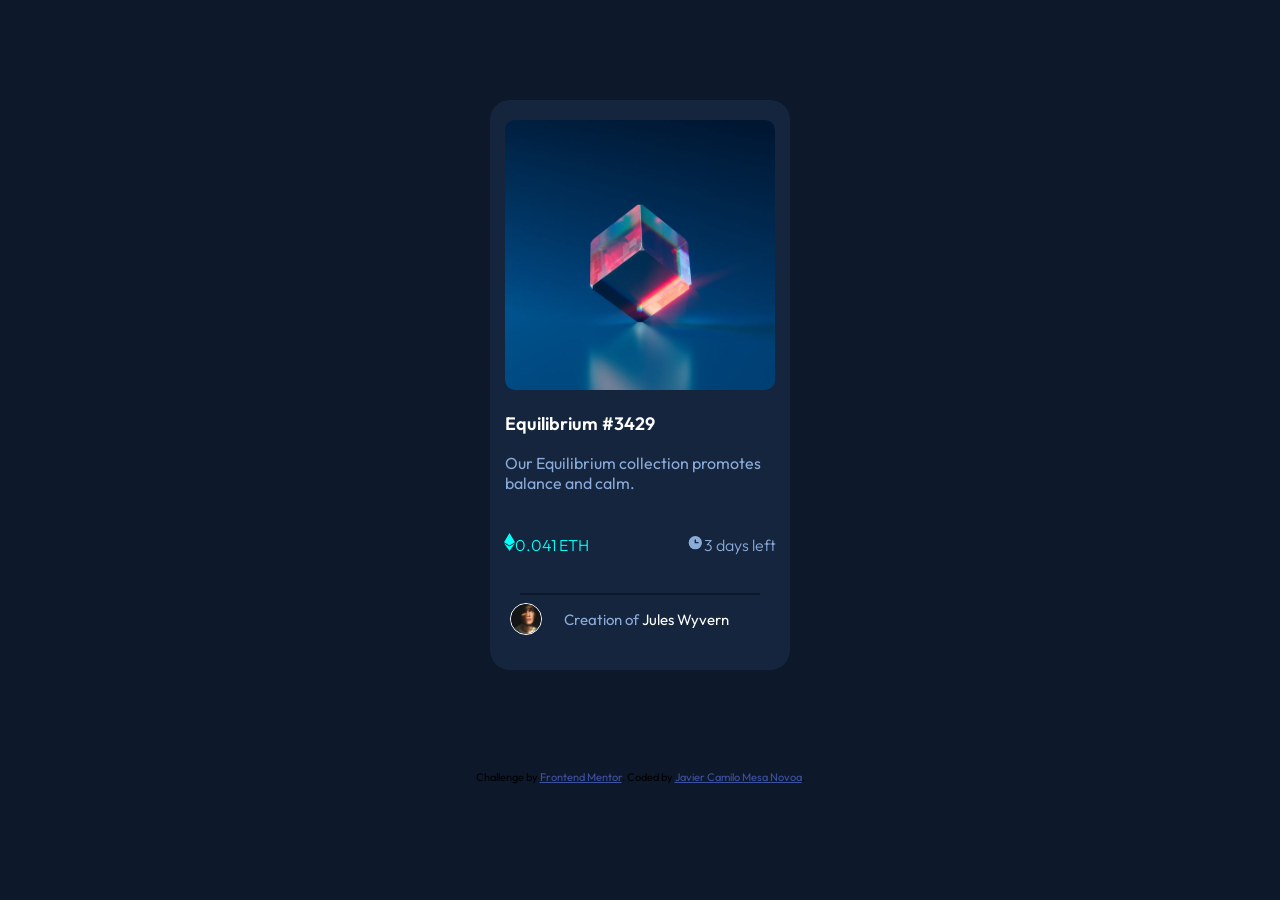
<file: index.html>
<!DOCTYPE html>
<html lang="en">
<head>
  <meta charset="UTF-8">
  <meta name="viewport" content="width=device-width, initial-scale=1.0"> <!-- displays site properly based on user's device -->

  <link rel="icon" type="image/png" sizes="32x32" href="/images/favicon-32x32.png">
    
  <title>Frontend Mentor | NFT preview card component</title>
  
  <link rel="preconnect" href="https://fonts.googleapis.com">
  <link rel="preconnect" href="https://fonts.gstatic.com" crossorigin>
  <link href="https://fonts.googleapis.com/css2?family=Outfit:wght@600&display=swap" rel="stylesheet">

  
  <link rel="stylesheet" href="styles.css">
  

</head>
<body>
  <div class="main-content">
    <div class="top-container">
      <div class="eqbm-div">
        <img class="eqbm" src="/images/image-equilibrium.jpg" alt="eqbm-image">
        <div class="overlay">
          <a href="#" class="icon" title="Preview">
            <img src="/images/icon-view.svg" alt="preview">
          </a>
        </div>
      </div>
        <p class="texto1">Equilibrium #3429</p>
        <p class="texto2">Our Equilibrium collection promotes balance and calm.</p>
        <br><br>
        <img src="../images/icon-ethereum.svg" alt="ethereum-image"><span class="eth">0.041 ETH</span>
        <img src="../images/icon-clock.svg" alt="clock-img"><span class="time">3 days left</span>
        
    </div>  
    <br>
    <div class="bottom-container">
      <hr>
      <img class="avatar" src="../images/image-avatar.png" alt="profile">
      <p class="copyright">Creation of <span class="jules">Jules Wyvern</span></p>
    </div>
  </div>
  

  <div class="attribution">
    Challenge by <a href="https://www.frontendmentor.io?ref=challenge" target="_blank">Frontend Mentor</a>. 
    Coded by <a href="#">Javier Camilo Mesa Novoa</a>.
  </div>
</body>
</html>
</file>
<file: styles.css>
:root{
    --color-Very-dark-blue-fondo: hsl(217, 54%, 11%);
    --color-Soft-blue: hsl(215, 51%, 70%);
    --color-Very-dark-blue_tarjeta: hsl(216, 50%, 16%);
    --color-Very-dark-blue-linea: hsl(215, 32%, 27%);
    --color-White: hsl(0, 0%, 100%);
    --color-Cyan: hsl(178, 100%, 50%);
}
body{
    text-align: center;
    background-color: var(--color-Very-dark-blue-fondo);
    font-family: 'Outfit', sans-serif;
}
.main-content{
    background-color: var(--color-Very-dark-blue_tarjeta);
    margin: 100px auto;
    border-radius: 20px;
    height: 570px;
    width: 300px;
}
.eqbm{
    margin-top: 20px;
    width: 90%;
    border-radius: 10px;    
}
.eqbm-div {
    position: relative;
    width: 100%;
    max-width: 400px;
}
.overlay {
    padding-bottom: 5px;
    margin: 20px auto 0px;
    border-radius: 10px;
    height: 90%;
    width: 90%;
    position: absolute;
    top: 0;
    bottom: 0;
    left: 0;
    right: 0;
    opacity: 0;
    transition: .3s ease;
    background-color: var(--color-Cyan);
}
.eqbm-div:hover .overlay{
    opacity: 0.5;
}
.image {
    display: block;
    width: 100%;
    height: auto;
}
.icon {
    color: white;
    font-size: 100px;
    position: absolute;
    top: 50%;
    transform: translate(-50%, -50%);
    -ms-transform: translate(-50%, -50%);
}
.avatar{
    width: 10%;
    margin-left: 20px;
    text-align: left;
    float: left;
    border-radius: 100%;  
    border: 1px solid white;
}
.top-container{
    margin-bottom: 10px;
}
.texto1 {
    color: var(--color-White);
    font-weight: 600;
    font-size: 18px;
    text-align: left;
    width: 90%;
    margin-left:15px;
}
.texto1:hover {
    color: var(--color-Cyan);
}
.texto2{
    color: var(--color-Soft-blue);
    font-weight: 400;
    text-align: left;
    margin: 0px auto;
    width: 90%;
}
.eth {
    color: var(--color-Cyan);
    margin-right: 95px;
    font-weight: 300;
}
.time {
    color: var(--color-Soft-blue);
    font-weight: 300;
}
.jules{
    color: var(--color-White);
}
.jules:hover{
    color:var(--color-Cyan);
  }
.copyright{
    color: var(--color-Soft-blue);
    font-size: 15px;
    margin-right: 40px;
}
.attribution { 
    font-size: 11px; text-align: center; 
}
.attribution a { 
    color: hsl(228, 45%, 44%); 
}
hr{
    border: none;
    width: 80%;  
    height: 2px;
    background-color: var(--color-Very-dark-blue-fondo);
}
</file>
